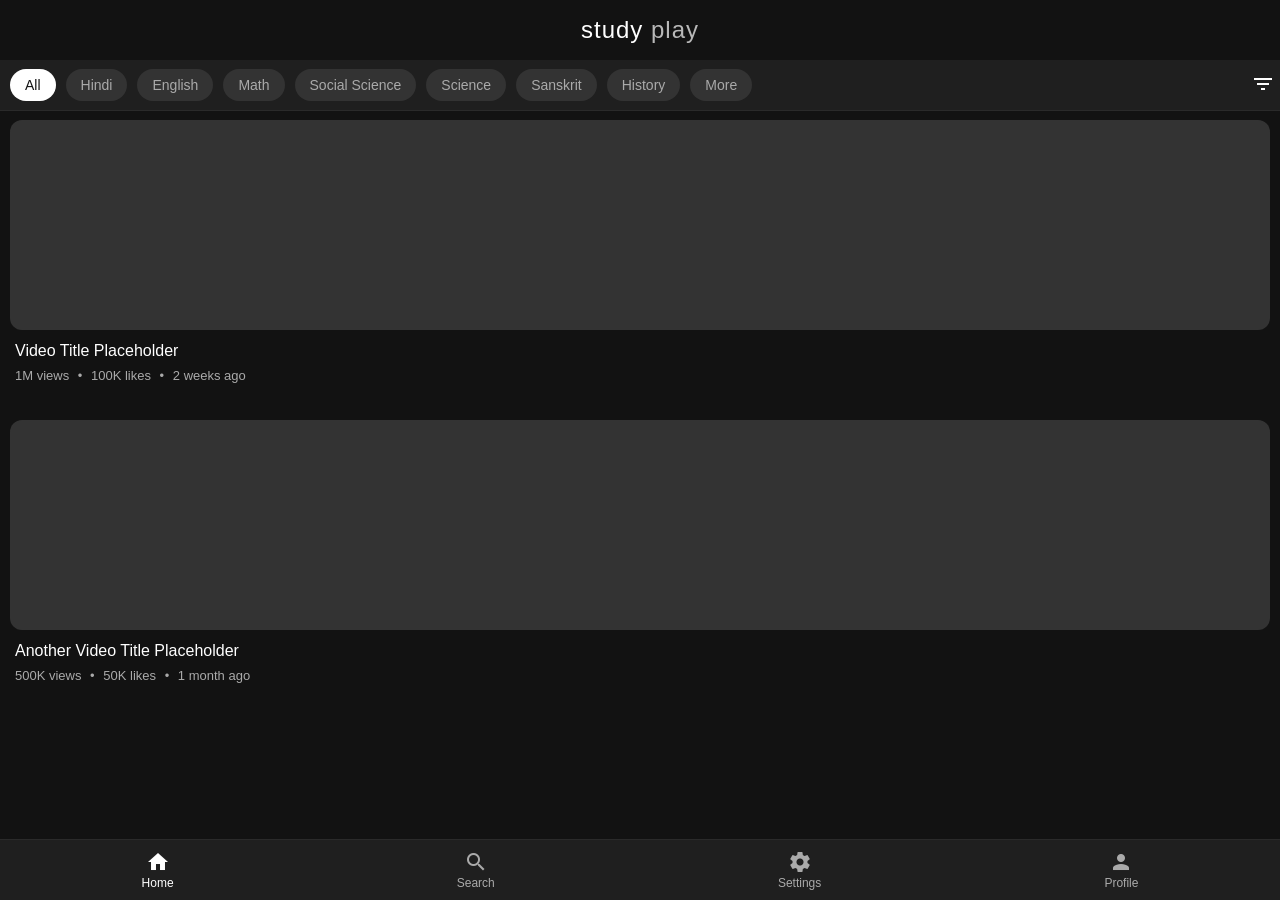
<file: index.html>
<!DOCTYPE html>
<html lang="en">
<head>
    <meta charset="UTF-8">
    <meta name="viewport" content="width=device-width, initial-scale=1.0">
    <title>Study Play</title>
    <link rel="stylesheet" href="style.css">
    <!-- Google Fonts for Icons -->
    <link href="https://fonts.googleapis.com/icon?family=Material+Icons" rel="stylesheet">
</head>
<body>
    <header class="main-header">
        <div class="logo">
            <h1>study <span class="logo-light">play</span></h1>
        </div>
    </header>

    <nav class="subject-nav">
        <div class="subject-nav-scroll">
            <a href="#" class="subject-item active">All</a>
            <a href="#" class="subject-item">Hindi</a>
            <a href="#" class="subject-item">English</a>
            <a href="#" class="subject-item">Math</a>
            <a href="#" class="subject-item">Social Science</a>
            <a href="#" class="subject-item">Science</a>
            <a href="#" class="subject-item">Sanskrit</a>
            <a href="#" class="subject-item">History</a>
            <a href="#" class="subject-item">More</a>
        </div>
        <button class="filter-btn">
            <span class="material-icons">filter_list</span>
        </button>
    </nav>

    <main class="video-feed">
        <!-- Placeholder for video cards -->
        <a href="video-play.html" class="video-card-link">
            <div class="video-card">
                <div class="thumbnail-placeholder"></div>
                <div class="video-details">
                    <h3 class="video-title">Video Title Placeholder</h3>
                    <div class="video-meta">
                        <span>1M views</span>
                        <span>&bull;</span>
                        <span>100K likes</span>
                        <span>&bull;</span>
                        <span>2 weeks ago</span>
                    </div>
                </div>
            </div>
        </a>
        <a href="video-play.html" class="video-card-link">
            <div class="video-card">
                <div class="thumbnail-placeholder"></div>
                <div class="video-details">
                    <h3 class="video-title">Another Video Title Placeholder</h3>
                    <div class="video-meta">
                        <span>500K views</span>
                        <span>&bull;</span>
                        <span>50K likes</span>
                        <span>&bull;</span>
                        <span>1 month ago</span>
                    </div>
                </div>
            </div>
        </a>
    </main>

    <footer class="bottom-nav">
        <a href="#" class="bottom-nav-item active">
            <span class="material-icons">home</span>
            <span class="nav-text">Home</span>
        </a>
        <a href="#" class="bottom-nav-item">
            <span class="material-icons">search</span>
            <span class="nav-text">Search</span>
        </a>
        <a href="#" class="bottom-nav-item">
            <span class="material-icons">settings</span>
            <span class="nav-text">Settings</span>
        </a>
        <a href="public-profile.html" id="profile-nav-link" class="bottom-nav-item">
            <span class="material-icons">person</span>
            <span class="nav-text">Profile</span>
        </a>
    </footer>

    <script src="script.js"></script>
</body>
</html>
</file>
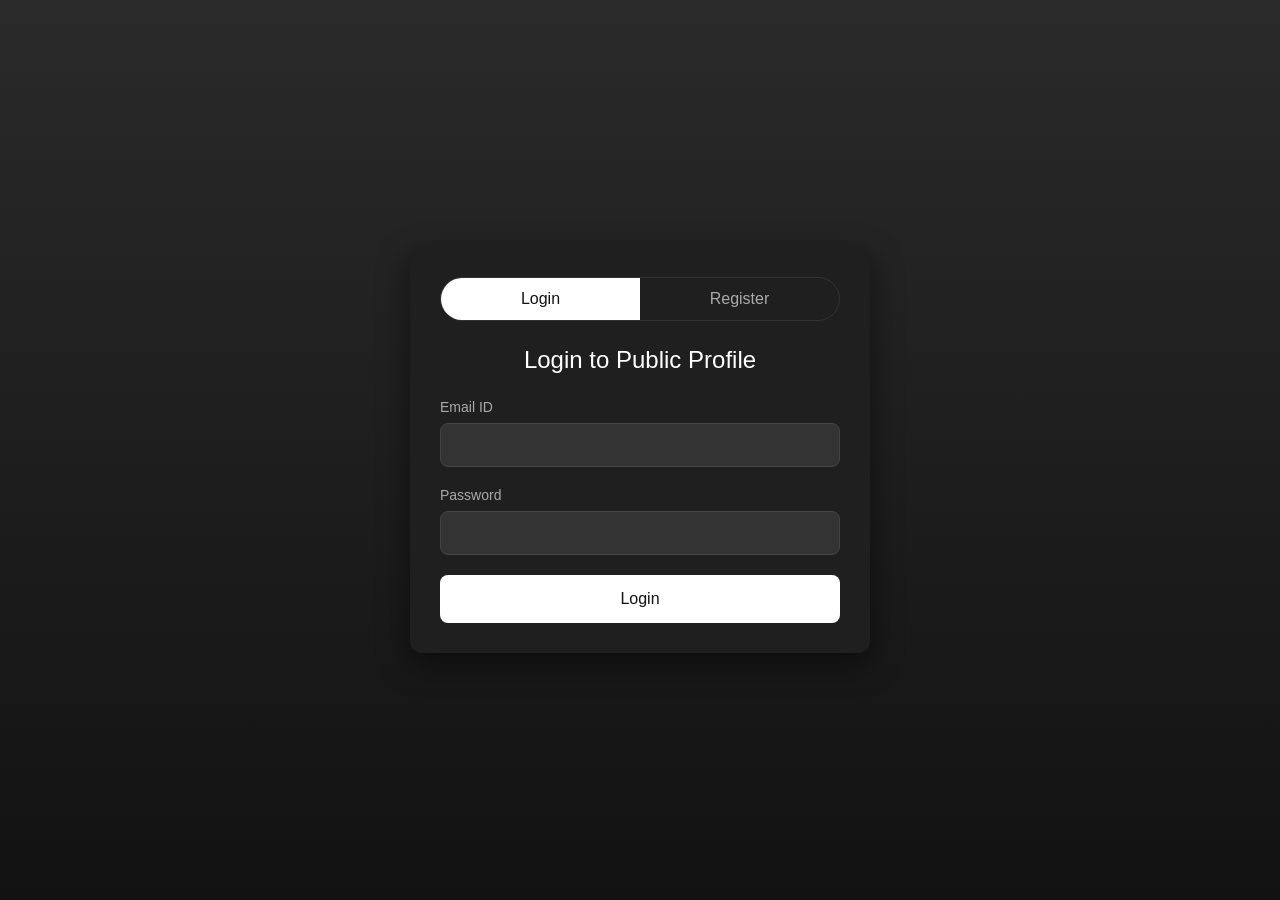
<file: public-profile-home.html>
<!DOCTYPE html>
<html lang="en">
<head>
    <meta charset="UTF-8">
    <meta name="viewport" content="width=device-width, initial-scale=1.0">
    <title>My Profile - Study Play</title>
    <link rel="stylesheet" href="style.css">
    <!-- Google Fonts for Icons -->
    <link href="https://fonts.googleapis.com/icon?family=Material+Icons" rel="stylesheet">
</head>
<body class="public-profile-home-page">
    <header class="main-header">
        <div class="logo">
            <h1>study <span class="logo-light">play</span></h1>
        </div>
    </header>

    <main class="profile-home-container">
        <section class="profile-summary">
            <img src="https://via.placeholder.com/80" alt="Profile Picture" class="profile-avatar">
            <h2 id="profile-name" class="profile-name">User Name</h2>
            <div id="watched-videos-summary" class="watched-videos-summary">
                <span class="watched-count">0</span> Watched Videos
            </div>
            <button id="logout-btn" class="logout-btn">Logout</button>
        </section>

        <section id="watched-videos-list" class="watched-videos-list">
            <h3>Watched History</h3>
            <a href="video-play.html" class="video-card-link">
                <div class="video-card">
                    <div class="thumbnail-placeholder"></div>
                    <div class="video-details">
                        <h3 class="video-title">A Video That Was Watched</h3>
                        <div class="video-meta">
                            <span>1M views</span>
                            <span>&bull;</span>
                            <span>100K likes</span>
                            <span>&bull;</span>
                            <span>2 weeks ago</span>
                        </div>
                    </div>
                </div>
            </a>
        </section>
    </main>

    <footer class="bottom-nav">
        <a href="index.html" class="bottom-nav-item">
            <span class="material-icons">home</span>
            <span class="nav-text">Home</span>
        </a>
        <a href="#" class="bottom-nav-item">
            <span class="material-icons">search</span>
            <span class="nav-text">Search</span>
        </a>
        <a href="#" class="bottom-nav-item">
            <span class="material-icons">settings</span>
            <span class="nav-text">Settings</span>
        </a>
        <a href="public-profile.html" id="profile-nav-link" class="bottom-nav-item active">
            <span class="material-icons">person</span>
            <span class="nav-text">Profile</span>
        </a>
    </footer>

    <script src="script.js"></script>
</body>
</html>
</file>
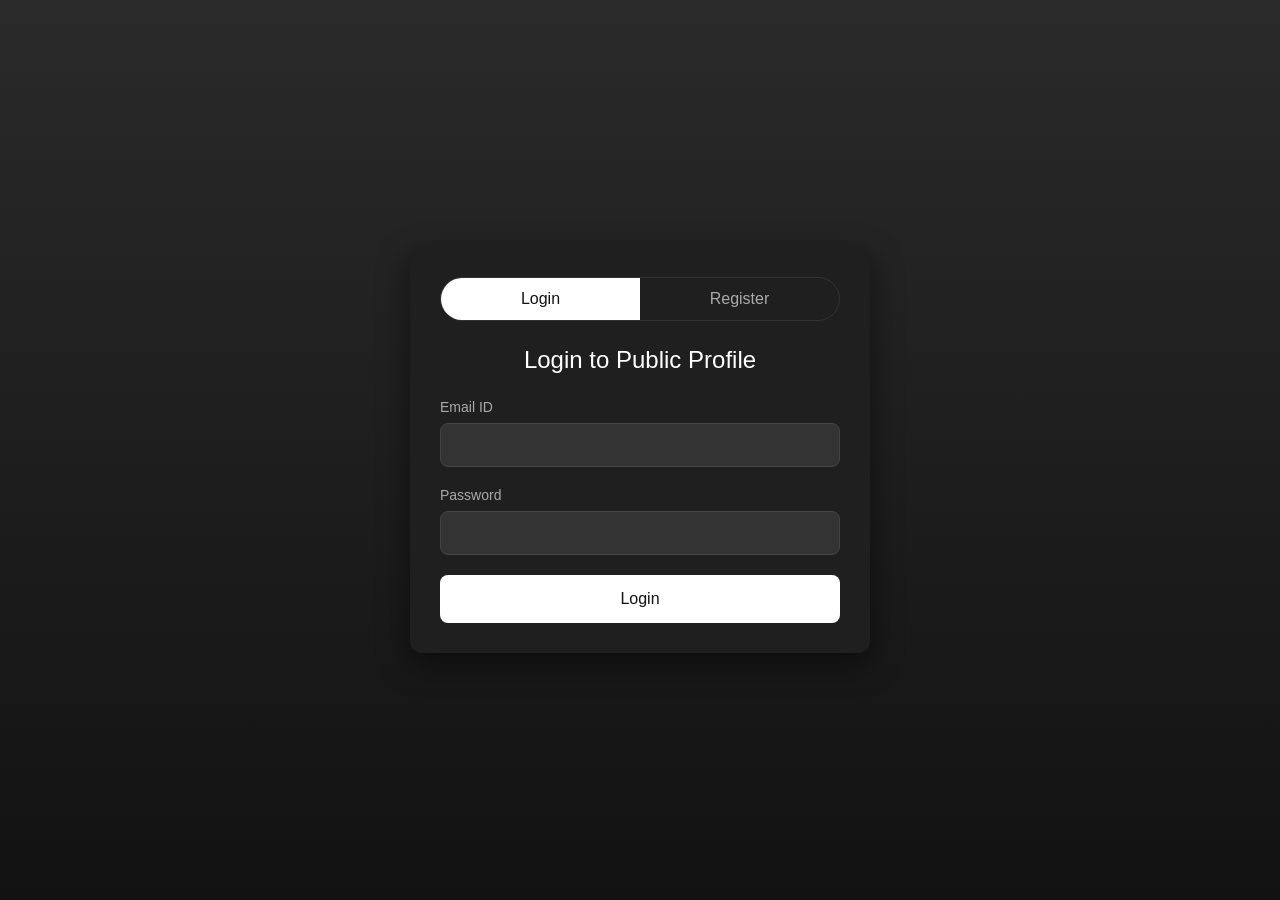
<file: public-profile.html>
<!DOCTYPE html>
<html lang="en">
<head>
    <meta charset="UTF-8">
    <meta name="viewport" content="width=device-width, initial-scale=1.0">
    <title>Public Profile - Study Play</title>
    <link rel="stylesheet" href="style.css">
    <!-- Google Fonts for Icons -->
    <link href="https://fonts.googleapis.com/icon?family=Material+Icons" rel="stylesheet">
</head>
<body class="public-profile-page">

    <div class="form-container">
        <div class="form-toggle">
            <button id="show-login-btn" class="toggle-btn active">Login</button>
            <button id="show-register-btn" class="toggle-btn">Register</button>
        </div>

        <!-- Login Form -->
        <form id="login-form" class="auth-form">
            <h2>Login to Public Profile</h2>
            <div class="input-group">
                <label for="login-email">Email ID</label>
                <input type="email" id="login-email" required>
            </div>
            <div class="input-group">
                <label for="login-password">Password</label>
                <input type="password" id="login-password" required>
            </div>
            <button type="submit" class="submit-btn">Login</button>
        </form>

        <!-- Register Form -->
        <form id="register-form" class="auth-form" style="display: none;">
            <h2>Create Public Profile</h2>
            <div class="input-group">
                <label for="register-name">Name</label>
                <input type="text" id="register-name" required>
            </div>
            <div class="input-group">
                <label for="register-class">Class (1-12)</label>
                <input type="number" id="register-class" min="1" max="12" required>
            </div>
            <div class="input-group">
                <label for="register-email">Email ID</label>
                <input type="email" id="register-email" required>
            </div>
            <div class="input-group">
                <label for="register-password">Password</label>
                <input type="password" id="register-password" required>
            </div>
            <div class="input-group">
                <label for="register-re-password">Re-enter Password</label>
                <input type="password" id="register-re-password" required>
            </div>
            <button type="submit" class="submit-btn">Register</button>
        </form>
    </div>

    <script src="script.js"></script>
</body>
</html>
</file>
<file: style.css>
/* General Body Styles */
body {
    background-color: #121212;
    color: #ffffff;
    font-family: 'Roboto', sans-serif;
    margin: 0;
    /* Add padding to account for fixed navbars */
    padding-top: 110px; /* Space for header and subject nav */
    padding-bottom: 60px; /* Space for bottom nav */
}

/* Header */
.main-header {
    position: fixed;
    top: 0;
    left: 0;
    width: 100%;
    background-color: #121212;
    z-index: 1000;
    display: flex;
    justify-content: center;
    align-items: center;
    height: 60px;
    border-bottom: 1px solid #2a2a2a;
}

.logo h1 {
    margin: 0;
    font-size: 24px;
    font-weight: 500;
    letter-spacing: 1px;
}

.logo-light {
    font-weight: 300;
    opacity: 0.7;
}

/* Subject Navbar */
.subject-nav {
    position: fixed;
    top: 60px; /* Below the main header */
    left: 0;
    width: 100%;
    background-color: #1f1f1f;
    z-index: 1000;
    display: flex;
    align-items: center;
    padding: 0 5px;
    border-bottom: 1px solid #2a2a2a;
    height: 50px;
}

.subject-nav-scroll {
    display: flex;
    overflow-x: auto;
    scrollbar-width: none; /* Firefox */
    -ms-overflow-style: none; /* IE and Edge */
    flex-grow: 1;
    align-items: center;
}

.subject-nav-scroll::-webkit-scrollbar {
    display: none; /* Chrome, Safari, and Opera */
}

.subject-item {
    padding: 8px 15px;
    text-decoration: none;
    color: #aaa;
    white-space: nowrap;
    font-size: 14px;
    border-radius: 18px;
    margin: 0 5px;
    background-color: #333;
}

.subject-item.active {
    color: #121212;
    background-color: #ffffff;
    font-weight: 500;
}

.filter-btn {
    background: none;
    border: none;
    color: #ffffff;
    padding: 10px;
    cursor: pointer;
    margin-left: 5px;
}

/* Video Feed */
.video-feed {
    padding: 10px;
}

.video-card-link {
    text-decoration: none;
    color: inherit;
}

.video-card {
    margin-bottom: 25px;
}

.thumbnail-placeholder {
    height: 210px;
    background-color: #333;
    border-radius: 12px;
}

.video-details {
    padding: 12px 5px;
}

.video-title {
    margin: 0 0 8px;
    font-size: 16px;
    font-weight: 500;
}

.video-meta {
    font-size: 13px;
    color: #aaa;
}

.video-meta span {
    margin-right: 5px;
}


/* Bottom Navbar */
.bottom-nav {
    position: fixed;
    bottom: 0;
    left: 0;
    width: 100%;
    height: 60px;
    background-color: #1f1f1f;
    border-top: 1px solid #2a2a2a;
    display: flex;
    justify-content: space-around;
    align-items: center;
    z-index: 1000;
}

.bottom-nav-item {
    display: flex;
    flex-direction: column;
    align-items: center;
    text-decoration: none;
    color: #aaa;
    transition: color 0.2s ease;
}

.bottom-nav-item:hover {
    color: #ffffff;
}

.bottom-nav-item.active {
    color: #ffffff;
}

.bottom-nav-item .material-icons {
    font-size: 24px;
    margin-bottom: 2px;
}

.nav-text {
    font-size: 12px;
}

/* --- Video Play Page Styles --- */

/* Override body padding for video page */
body.video-page {
    padding-top: 0; /* No top padding as the video is at the top */
}

.video-page-header {
    position: absolute; /* Over the video */
    top: 0;
    left: 0;
    width: 100%;
    z-index: 1010;
    padding: 10px;
}

.back-button {
    color: #ffffff;
    text-decoration: none;
    background-color: rgba(0, 0, 0, 0.5);
    border-radius: 50%;
    padding: 8px;
    display: inline-flex;
    align-items: center;
    justify-content: center;
}

.video-player-wrapper {
    position: relative;
    width: 100%;
    padding-top: 56.25%; /* 16:9 Aspect Ratio */
    background-color: #000;
}

.video-player-placeholder {
    position: absolute;
    top: 0;
    left: 0;
    width: 100%;
    height: 100%;
    background-color: #333;
    display: flex;
    align-items: center;
    justify-content: center;
    font-size: 24px;
}
.video-player-placeholder::before {
    content: 'Video Player';
}

.video-play-container {
    padding-bottom: 60px; /* Space for bottom nav */
}

.ad-banner-container {
    background-color: #1f1f1f;
    margin: 10px;
    border-radius: 8px;
    padding: 10px;
}

.ad-nav {
    display: flex;
    justify-content: space-between;
    align-items: center;
    margin-bottom: 10px;
    font-size: 12px;
    color: #aaa;
}

.ad-link-button {
    background-color: #4CAF50;
    color: white;
    padding: 5px 10px;
    text-decoration: none;
    border-radius: 5px;
    font-size: 12px;
}

.ad-content {
    position: relative;
    display: flex;
    gap: 10px;
    overflow-x: auto;
    padding: 10px 0;
}

.ad-dismiss-btn {
    position: absolute;
    top: -5px;
    right: -5px;
    background: rgba(0,0,0,0.7);
    border: none;
    color: #fff;
    border-radius: 50%;
    cursor: pointer;
    padding: 2px;
    line-height: 0;
}
.ad-dismiss-btn .material-icons {
    font-size: 16px;
}

.ad-image {
    border-radius: 8px;
}

.video-info {
    padding: 10px;
}

.video-title-container {
    display: flex;
    justify-content: space-between;
    align-items: flex-start;
    cursor: pointer;
}

.video-title-container .material-icons {
    transition: transform 0.3s ease;
    flex-shrink: 0;
    margin-left: 10px;
}

.video-title-container .material-icons.rotated {
    transform: rotate(180deg);
}

.video-title-main {
    font-size: 20px;
    margin: 0;
    line-height: 1.3;
}

.video-description-box {
    background-color: #1f1f1f;
    border-radius: 8px;
    padding: 15px;
    margin-top: 10px;
    font-size: 14px;
    line-height: 1.5;
    color: #ddd;
    display: none; /* Hidden by default */
}
.video-description-box.show {
    display: block;
}

.video-actions-bar {
    overflow-x: auto;
    scrollbar-width: none;
    -ms-overflow-style: none;
}
.video-actions-bar::-webkit-scrollbar {
    display: none;
}

.actions-scroll {
    display: flex;
    gap: 10px;
    padding: 15px 0;
}

.action-btn {
    background-color: #333;
    border: none;
    color: #fff;
    padding: 8px 15px;
    border-radius: 20px;
    display: flex;
    align-items: center;
    gap: 8px;
    font-size: 14px;
    white-space: nowrap;
}

.uploader-info-bar {
    display: flex;
    align-items: center;
    gap: 15px;
    padding: 10px 0;
    border-top: 1px solid #2a2a2a;
    border-bottom: 1px solid #2a2a2a;
}

.uploader-avatar {
    width: 40px;
    height: 40px;
    border-radius: 50%;
}

.uploader-details {
    flex-grow: 1;
}

.uploader-name {
    font-weight: 500;
    display: block;
}

.uploader-followers {
    font-size: 12px;
    color: #aaa;
}

.follow-btn {
    background-color: #fff;
    color: #121212;
    border: none;
    padding: 8px 20px;
    border-radius: 20px;
    font-weight: 500;
    cursor: pointer;
}

.related-videos {
    padding: 10px;
}

.related-videos h2 {
    font-size: 18px;
    margin-bottom: 15px;
}

.related-video-card {
    display: flex;
    gap: 15px;
    margin-bottom: 15px;
}

.related-thumbnail {
    width: 160px;
    height: 90px;
    border-radius: 8px;
    object-fit: cover;
}

.related-video-details {
    flex-grow: 1;
}

.related-video-title {
    font-size: 15px;
    margin: 0 0 8px;
}

.related-video-uploader, .related-video-meta {
    font-size: 12px;
    color: #aaa;
    display: block;
}

/* --- Public Profile Page Styles --- */

.public-profile-page {
    /* As requested, a background image can be placed here */
    /* For now, a dark gradient to match the theme */
    background: linear-gradient(to bottom, #2a2a2a, #121212);
    display: flex;
    justify-content: center;
    align-items: center;
    min-height: 100vh;
    padding: 20px;
    box-sizing: border-box;
}

.form-container {
    background-color: #1f1f1f;
    padding: 30px;
    border-radius: 12px;
    width: 100%;
    max-width: 400px;
    box-shadow: 0 10px 30px rgba(0, 0, 0, 0.5);
}

.form-toggle {
    display: flex;
    border: 1px solid #333;
    border-radius: 25px;
    margin-bottom: 25px;
    overflow: hidden;
}

.toggle-btn {
    flex: 1;
    padding: 12px;
    background: none;
    border: none;
    color: #aaa;
    font-size: 16px;
    cursor: pointer;
    transition: background-color 0.3s, color 0.3s;
}

.toggle-btn.active {
    background-color: #ffffff;
    color: #121212;
    font-weight: 500;
}

.auth-form h2 {
    text-align: center;
    margin-bottom: 25px;
    font-weight: 500;
}

.input-group {
    margin-bottom: 20px;
}

.input-group label {
    display: block;
    font-size: 14px;
    color: #aaa;
    margin-bottom: 8px;
}

.input-group input {
    width: 100%;
    padding: 12px;
    background-color: #333;
    border: 1px solid #444;
    border-radius: 8px;
    color: #ffffff;
    font-size: 16px;
    box-sizing: border-box; /* Ensures padding doesn't affect width */
}

.input-group input:focus {
    outline: none;
    border-color: #ffffff;
}

.submit-btn {
    width: 100%;
    padding: 15px;
    background-color: #ffffff;
    color: #121212;
    border: none;
    border-radius: 8px;
    font-size: 16px;
    font-weight: 500;
    cursor: pointer;
    transition: background-color 0.3s;
}

.submit-btn:hover {
    background-color: #e0e0e0;
}

/* --- Public Profile Home Page Styles --- */

.profile-home-container {
    padding: 20px;
}

.profile-summary {
    text-align: center;
    padding-bottom: 20px;
    border-bottom: 1px solid #2a2a2a;
    margin-bottom: 20px;
}

.profile-avatar {
    width: 80px;
    height: 80px;
    border-radius: 50%;
    border: 2px solid #fff;
    margin-bottom: 15px;
}

.profile-name {
    font-size: 24px;
    font-weight: 500;
    margin: 0 0 10px;
}

.watched-videos-summary {
    font-size: 16px;
    color: #aaa;
    margin-bottom: 20px;
}

.logout-btn {
    background: #333;
    color: #fff;
    border: 1px solid #444;
    padding: 8px 20px;
    border-radius: 20px;
    cursor: pointer;
    font-size: 14px;
}

.watched-videos-list h3 {
    font-size: 18px;
    margin-bottom: 15px;
}
</file>
